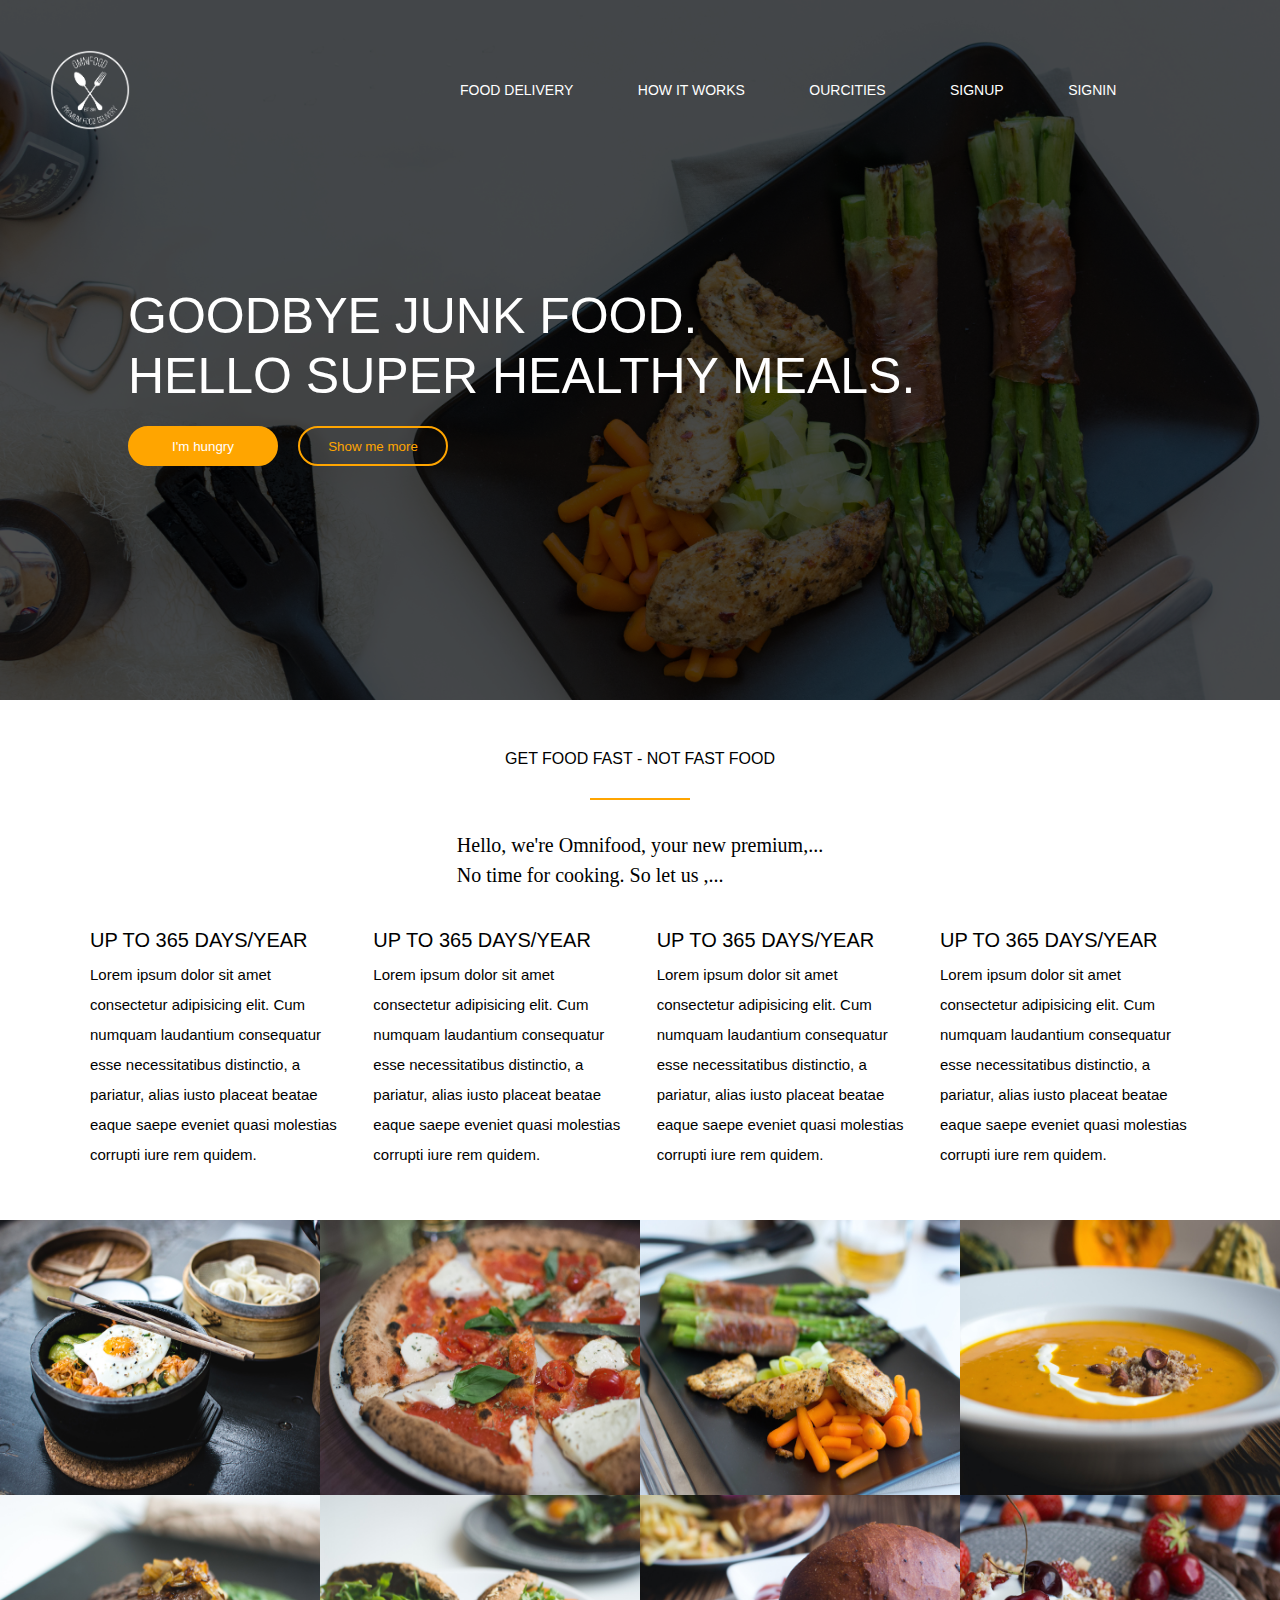
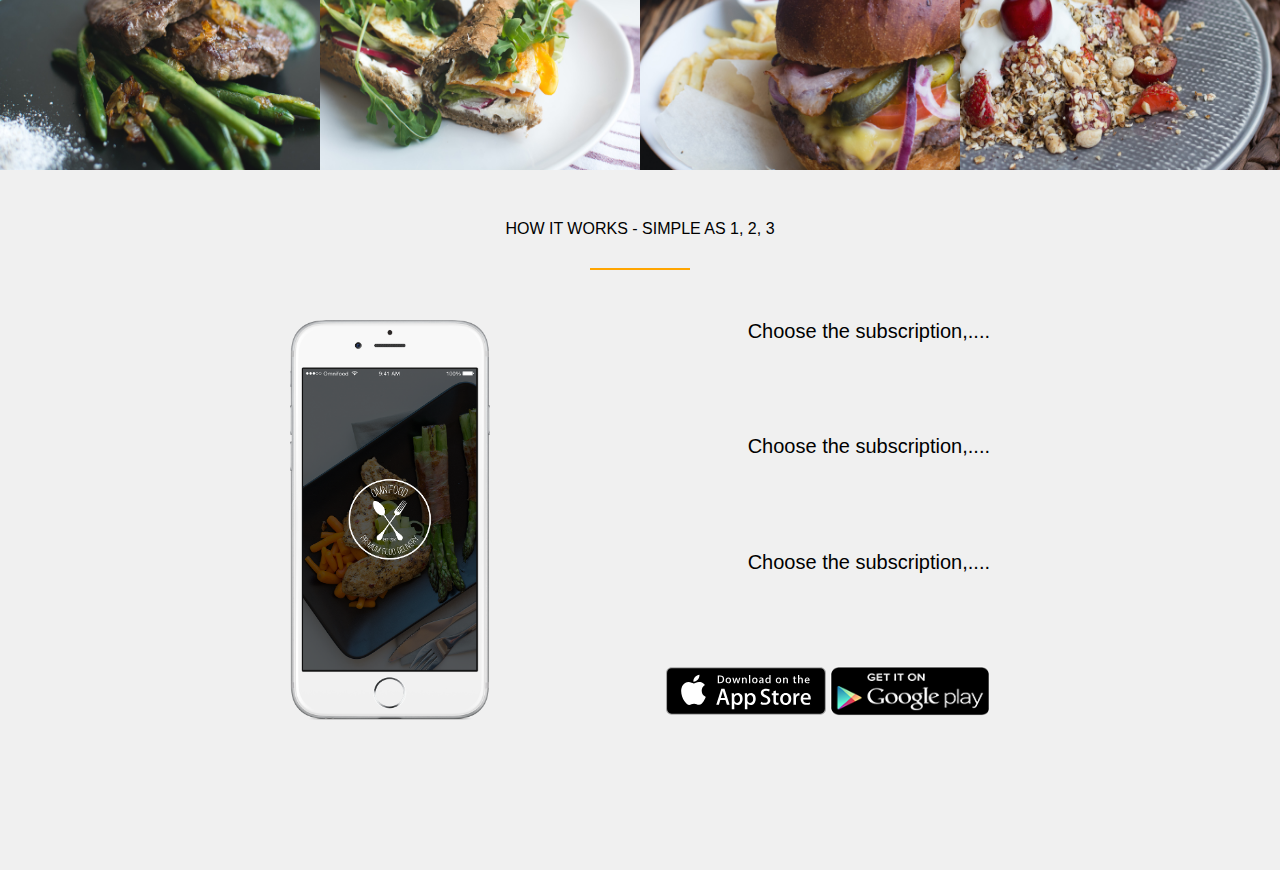
<file: SS2+SS3/index.html>
<!DOCTYPE html>
<html lang="en">

<head>
  <meta charset="UTF-8">
  <meta http-equiv="X-UA-Compatible" content="IE=edge">
  <meta name="viewport" content="width=device-width, initial-scale=1.0">
  <title>Document</title>

  <link rel="stylesheet" href="./index.css">
  <link rel="stylesheet" href="https://cdnjs.cloudflare.com/ajax/libs/font-awesome/6.1.1/css/all.min.css"
    integrity="sha512-KfkfwYDsLkIlwQp6LFnl8zNdLGxu9YAA1QvwINks4PhcElQSvqcyVLLD9aMhXd13uQjoXtEKNosOWaZqXgel0g=="
    crossorigin="anonymous" referrerpolicy="no-referrer" />
</head>

<body>

  <!-- Home Menu -->
  <div class="home-menu">

    <div class="opacity-menu"></div>
    <!-- Navigation -->
    <nav>
      <div class="max-width">

        <div class="logo">
          <a href="#">
            <img src="./image/logo-white.png" alt="Not found">
          </a>
        </div>

        <ul class="menu">
          <li>FOOD DELIVERY</li>
          <li>HOW IT WORKS</li>
          <li>OURCITIES</li>
          <li>SIGNUP</li>
          <li>SIGNIN</li>
        </ul>

      </div>
    </nav>

    <!-- content menu -->
    <div class="content-menu">
      <div class="text">
        <p>GOODBYE JUNK FOOD.</p>
        <p>HELLO SUPER HEALTHY MEALS.</p>
      </div>

      <div class="multi-button">
        <button id="button1">I'm hungry</button>
        <button id="button2">Show me more</button>
      </div>
    </div>


  </div>


  <!-- Home Content -->
  <div class="home-content">
    <div class="max-width">
      <p class="title">GET FOOD FAST - NOT FAST FOOD</p>
      <div class="orange-bar"></div>

      <div class="about">
        <p>Hello, we're Omnifood, your new premium,...</p>
        <p>No time for cooking. So let us ,...</p>
      </div>

      <div class="content-boxes">
        <div class="content-box">
          <i class="fa-solid fa-infinity"></i>
          <p class="title">
            up to 365 days/year
          </p>
          <p>Lorem ipsum dolor sit amet consectetur adipisicing elit. Cum numquam laudantium consequatur esse
            necessitatibus distinctio, a pariatur, alias iusto placeat beatae eaque saepe eveniet quasi molestias
            corrupti iure rem quidem.</p>

        </div>
        <div class="content-box">

          <i class="fa-solid fa-clock-rotate-left"></i>
          <p class="title">
            up to 365 days/year
          </p>
          <p>Lorem ipsum dolor sit amet consectetur adipisicing elit. Cum numquam laudantium consequatur esse
            necessitatibus distinctio, a pariatur, alias iusto placeat beatae eaque saepe eveniet quasi molestias
            corrupti iure rem quidem.</p>

        </div>
        <div class="content-box">
          <i class="fa-solid fa-carrot"></i>
          <p class="title">
            up to 365 days/year
          </p>
          <p>Lorem ipsum dolor sit amet consectetur adipisicing elit. Cum numquam laudantium consequatur esse
            necessitatibus distinctio, a pariatur, alias iusto placeat beatae eaque saepe eveniet quasi molestias
            corrupti iure rem quidem.</p>

        </div>
        <div class="content-box">
          <i class="fa-solid fa-cart-arrow-down"></i>
          <p class="title">
            up to 365 days/year
          </p>
          <p>Lorem ipsum dolor sit amet consectetur adipisicing elit. Cum numquam laudantium consequatur esse
            necessitatibus distinctio, a pariatur, alias iusto placeat beatae eaque saepe eveniet quasi molestias
            corrupti iure rem quidem.</p>

        </div>

      </div>



    </div>
  </div>

  <!-- Home Banner -->
  <div class="home-banner">
    <div class="banner-image"><img src="./image/1.jpg" alt=""></div>
    <div class="banner-image"><img src="./image/2.jpg" alt=""></div>
    <div class="banner-image"><img src="./image/3.jpg" alt=""></div>
    <div class="banner-image"><img src="./image/4.jpg" alt=""></div>
    <div class="banner-image"><img src="./image/5.jpg" alt=""></div>
    <div class="banner-image"><img src="./image/6.jpg" alt=""></div>
    <div class="banner-image"><img src="./image/7.jpg" alt=""></div>
    <div class="banner-image"><img src="./image/8.jpg" alt=""></div>
  </div>


  <!-- Content Guidance -->
  <div class="content-guidance">
    <div class="max-width">
      <p class="title">HOW IT WORKS - SIMPLE AS 1, 2, 3</p>
      <div class="orange-bar"></div>
    </div>

    <div class="guidance">
      <img src="./image/app-iPhone.png" alt="">

      <div class="steps">
        <div class="step">
          <i class="fa-solid fa-1"></i>
          <p>Choose the subscription,....</p>
        </div>
        <div class="step">
          <i class="fa-solid fa-2"></i>
          <p>Choose the subscription,....</p>
        </div>
        <div class="step">
          <i class="fa-solid fa-3"></i>
          <p>Choose the subscription,....</p>
        </div>

        <div class="download">
          <img src="./image/download-app.svg" alt="">
          <img src="./image/download-app-android.png" alt="">
        </div>
      </div>

    </div>
  </div>


</body>

</html>
</file>
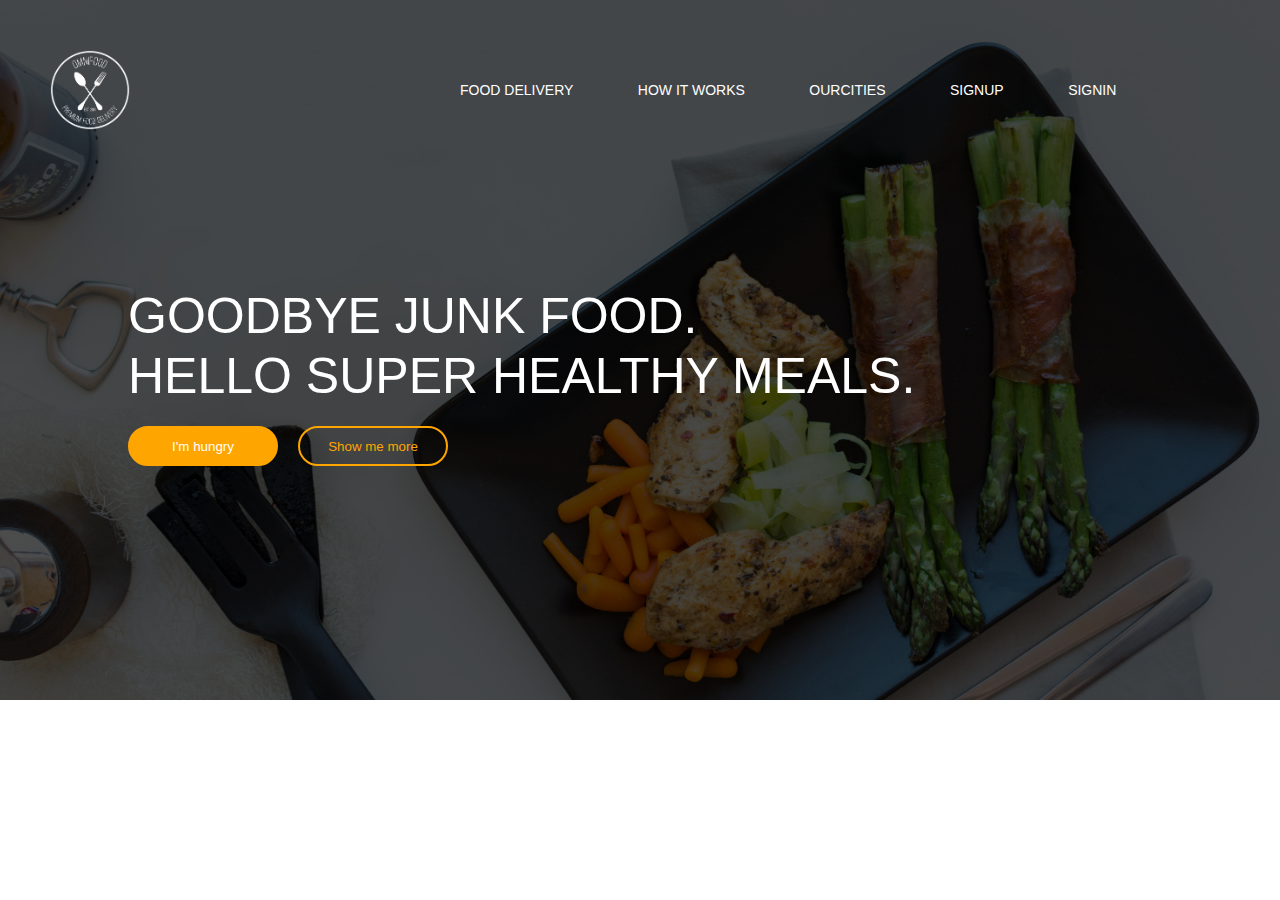
<file: SS2/index.html>
<!DOCTYPE html>
<html lang="en">

<head>
  <meta charset="UTF-8">
  <meta http-equiv="X-UA-Compatible" content="IE=edge">
  <meta name="viewport" content="width=device-width, initial-scale=1.0">
  <title>Document</title>

  <link rel="stylesheet" href="./index.css">
</head>

<body>

  <div class="home-menu">

    <div class="opacity-menu"></div>
    <!-- Navigation -->
    <nav>
      <div class="max-width">

        <div class="logo">
          <a href="#">
            <img src="./image/logo-white.png" alt="Not found">
          </a>
        </div>

        <ul class="menu">
          <li>FOOD DELIVERY</li>
          <li>HOW IT WORKS</li>
          <li>OURCITIES</li>
          <li>SIGNUP</li>
          <li>SIGNIN</li>
        </ul>

      </div>
    </nav>

    <!-- content menu -->
    <div class="content-menu">
      <div class="text">
        <p>GOODBYE JUNK FOOD.</p>
        <p>HELLO SUPER HEALTHY MEALS.</p>
      </div>

      <div class="multi-button">
        <button id="button1">I'm hungry</button>
        <button id="button2">Show me more</button>
      </div>
    </div>


  </div>



</body>

</html>
</file>
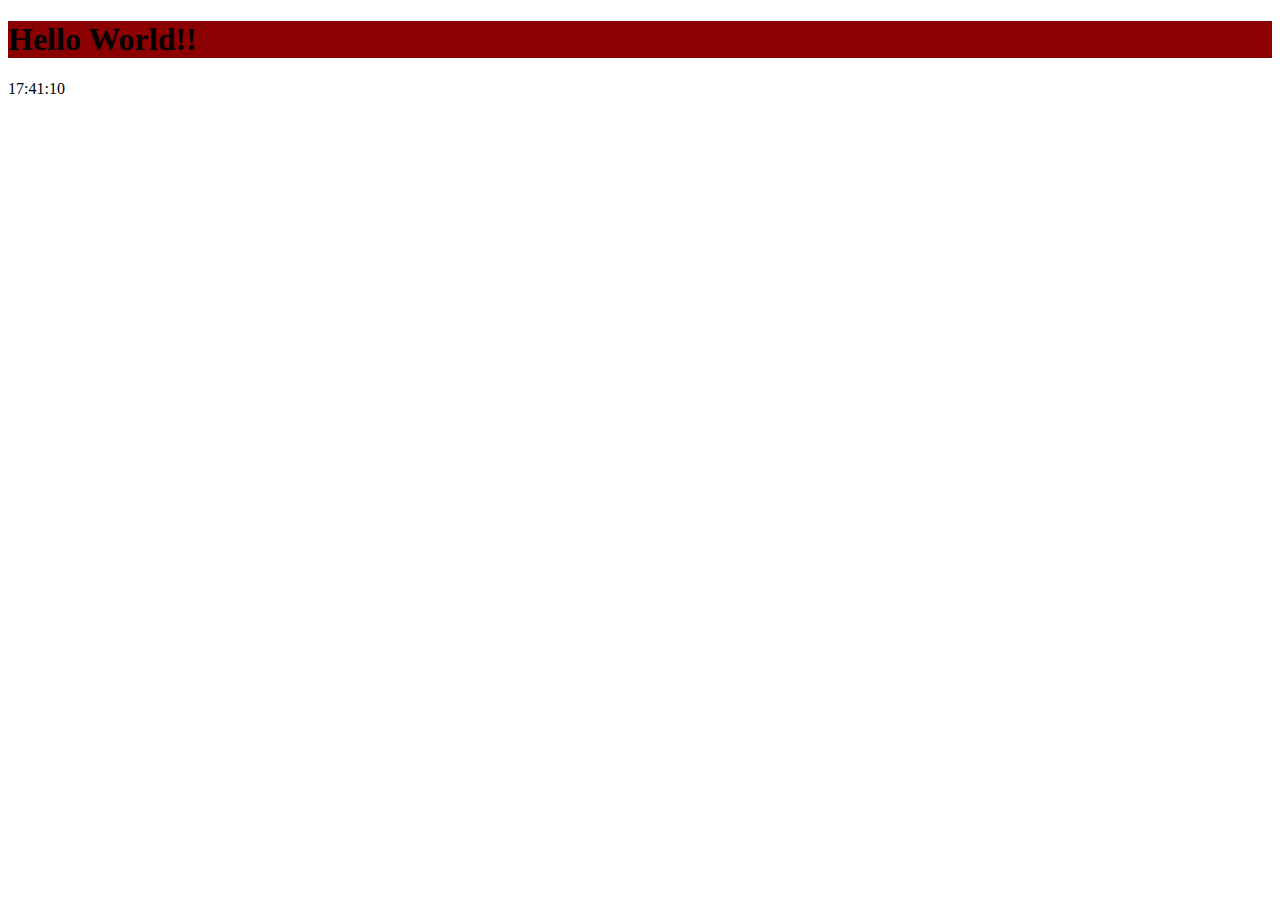
<file: SS7/Chua_bt_checkpoint1/index.html>
<!DOCTYPE html>
<html lang="en">

<head>
  <meta charset="UTF-8">
  <meta http-equiv="X-UA-Compatible" content="IE=edge">
  <meta name="viewport" content="width=device-width, initial-scale=1.0">
  <title>Chữa BT checkpoint 1</title>
  <style>
    #header {
      background-color: darkred;
    }
  </style>
</head>

<body>

  <h1 id="header">Hello World!!</h1>


  <script>
    // Code JS tại đây: Đề ôn tập Javascript


    // Câu 1: number (4-20)
    function findEven(number) {
      if (number >= 4 && number <= 20) { // &&: toán tử trả true khi 2 hoặc nhiều đk đều thỏa mãn
        for (let i = 0; i <= number; i++) {
          if (i % 2 == 0) {
            console.log(i);
          }
        }
      }
    }
    // VD: input: 6 => output: 0, 2,4,6
    findEven(6); // KQ:

    // Câu 2:
    const h1 = document.getElementById("header");
    h1.addEventListener("mouseover", function () {
      h1.style.backgroundColor = "orange"
    })

    h1.addEventListener("mouseout", function () {
      h1.style.backgroundColor = "darkred"
    })



    // Câu 3:
    // C1
    // function numberOneTriangle() {
    //   document.write('1');
    //   document.write('<br>');

    //   document.write('11')
    //   document.write('<br>');
    //   document.write('111')
    //   document.write('<br>');
    //   document.write('1111')
    //   document.write('<br>');
    //   document.write('11111')
    //   document.write('<br>');
    // }

    // C2:
    // function numberOneTriangle(n) {
    //   for (let i = 1; i <= n; i++) {
    //     for (let j = 1; j <= i; j++) {
    //       document.write('1')
    //     }
    //     document.write('<br>')
    //   }
    // }
    // numberOneTriangle(5);



    // Bài 04; 
    const hour = new Date();
    const minute = new Date();
    const second = new Date();

    document.write(`${hour.getHours()}:${minute.getMinutes()}:${second.getSeconds()}`)

  </script>
</body>

</html>
</file>
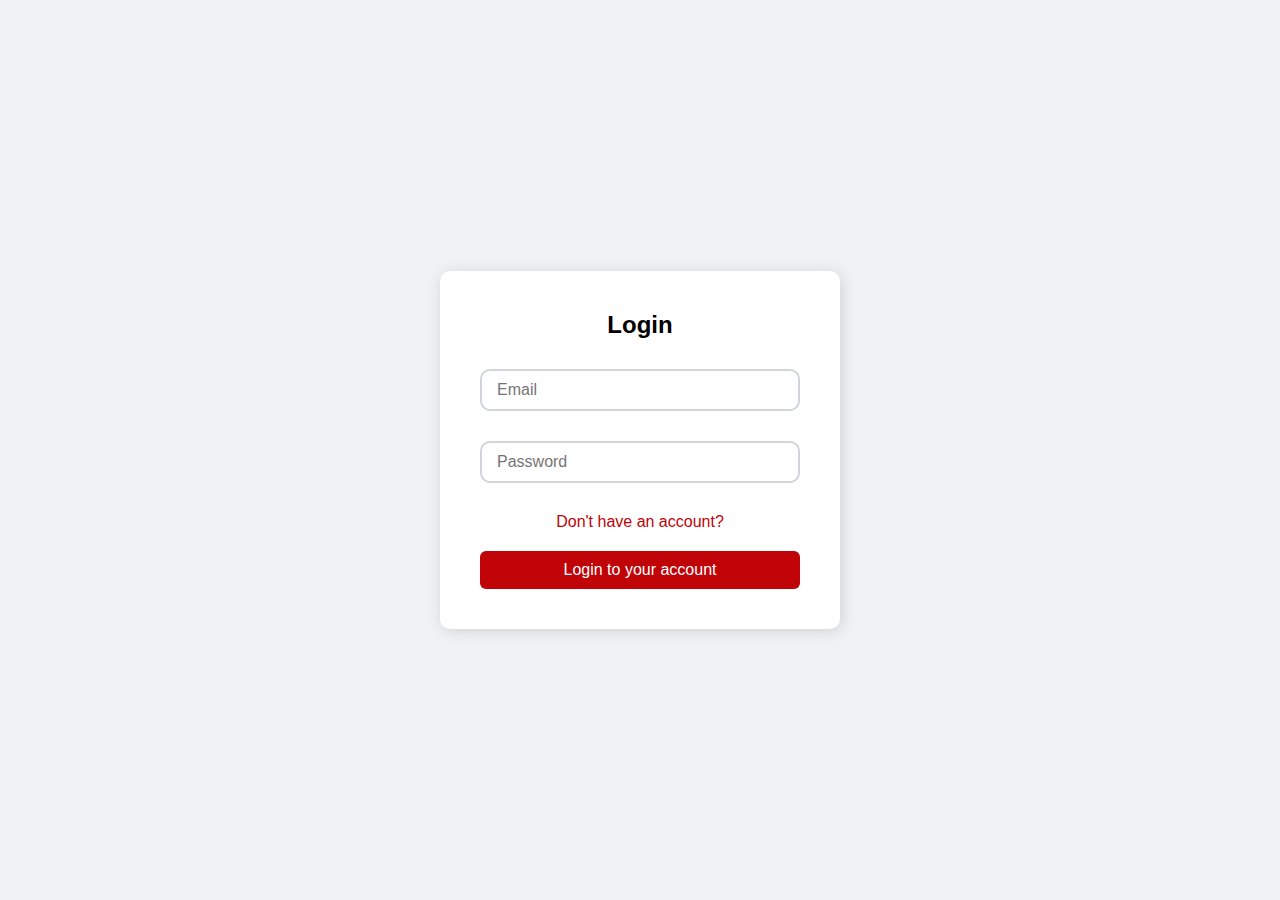
<file: SS14/ecommerce-vanilla-js/login/login.html>
<!DOCTYPE html>
<html lang="en">
  <head>
    <meta charset="UTF-8" />
    <meta http-equiv="X-UA-Compatible" content="IE=edge" />
    <meta name="viewport" content="width=device-width, initial-scale=1.0" />
    <title>Login</title>
    <link rel="stylesheet" href="../account.css" />
  </head>
  <body>
    <div class="account-box">
      <h2>Login</h2>
      <form>
        <div class="user-box">
          <input
            id="email"
            type="text"
            name=""
            required=""
            placeholder="Email"
          />
        </div>
        <div class="user-box">
          <input
            id="password"
            type="password"
            name=""
            required=""
            placeholder="Password"
          />
        </div>
        <div class="action">
          <a class="account" href="../register/register.html"
            >Don't have an account?</a
          >
          <button type="submit">Login to your account</button>
        </div>
      </form>
    </div>
    <script src="./login.js"></script>
  </body>
</html>
</file>
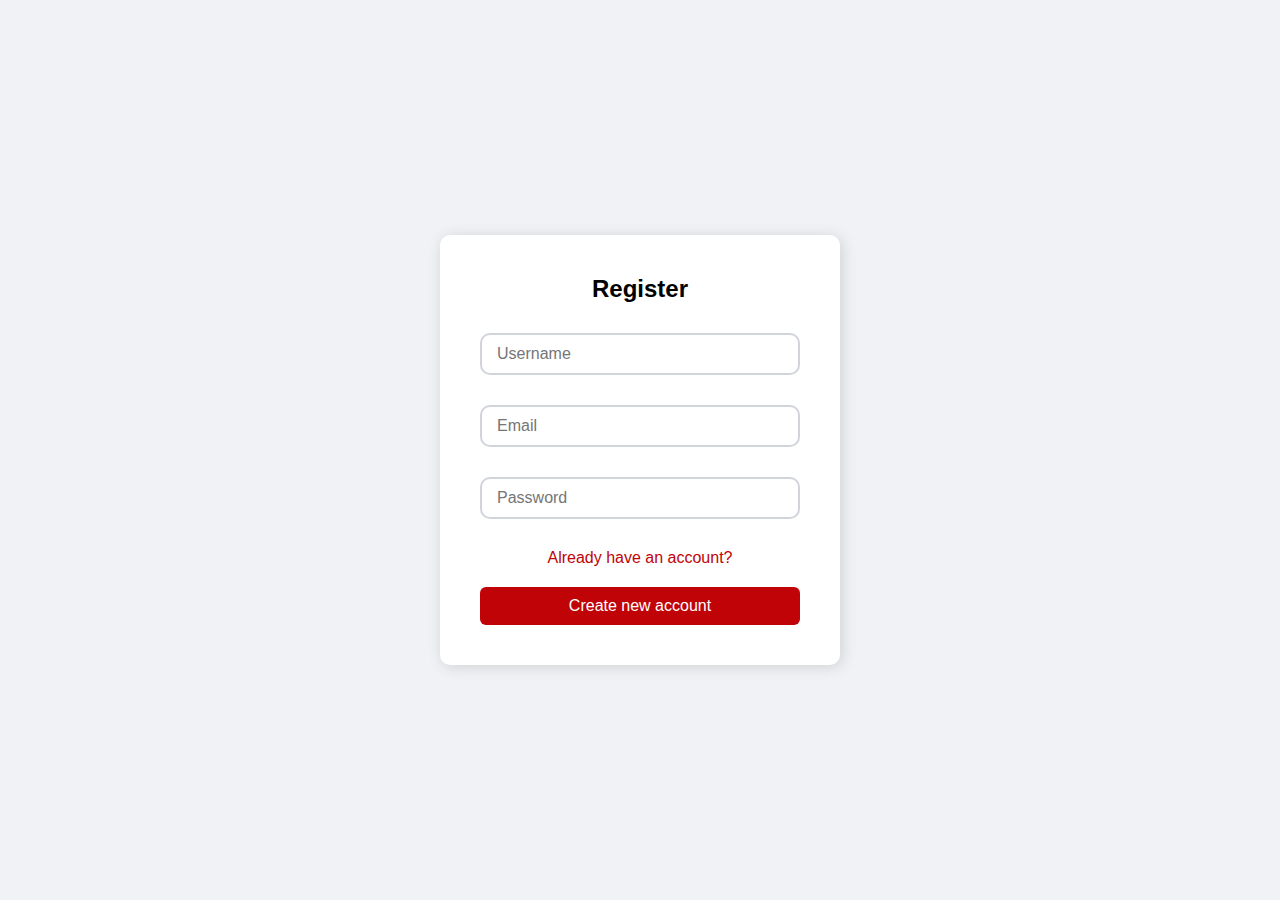
<file: SS14/ecommerce-vanilla-js/register/register.html>
<!DOCTYPE html>
<html lang="en">
  <head>
    <meta charset="UTF-8" />
    <meta http-equiv="X-UA-Compatible" content="IE=edge" />
    <meta name="viewport" content="width=device-width, initial-scale=1.0" />
    <title>Register</title>
    <link rel="stylesheet" href="../account.css" />
  </head>
  <body>
    <div class="account-box">
      <h2>Register</h2>
      <form>
        <div class="user-box">
          <input id="username" type="text" required placeholder="Username" />
        </div>
        <div class="user-box">
          <input id="email" type="text" required placeholder="Email" />
        </div>
        <div class="user-box">
          <input
            id="password"
            type="password"
            required
            placeholder="Password"
          />
        </div>
        <div class="action">
          <a class="account" href="../login/login.html"
            >Already have an account?</a
          >
          <button type="submit">Create new account</button>
        </div>
      </form>
    </div>
    <script src="./register.js"></script>
  </body>
</html>
</file>
<file: SS2+SS3/index.css>
/* Ép kiểu trang web */
* {
  margin: 0px;
  padding: 0px;
  box-sizing: border-box;
  font-family: Arial, Helvetica, sans-serif;
}


/* Style chung */
.max-width {
  max-width: 1300px;
  padding: 50px;
  margin: 0 auto;
}

.home-menu {
  background-image: url(./image/hero.jpg);
  height: 700px;
  background-size: cover;

  position: relative;
  /* Để làm mốc tầng đầu tiên*/
}

nav .max-width {
  display: flex;
  justify-content: space-between;
}

.menu li {
  display: inline-block;
  padding: 0px 30px;
  color: white;
  font-size: 14px;

}

.max-width .logo img {
  width: 80px;
  height: 80px;
}

.max-width .menu {
  width: 800px;
  line-height: 80px;

  z-index: 3;
}


/* style background làm mờ */
.opacity-menu {
  background-color: black;
  height: 100%;
  width: 100%;
  opacity: 0.7;

  position: absolute;
  z-index: 2;
}


.home-menu .logo {
  z-index: 3;
}


/* Content-menu */
.content-menu {
  width: 800px;
  height: 200px;
  margin-left: 10%;
  margin-top: 8%;
  color: white;


  position: relative;
  z-index: 3;
}

.content-menu .text p {
  font-size: 50px;
  font-weight: 100;
  font-family: Arial, Helvetica, sans-serif;
  line-height: 60px;
}

.content-menu .multi-button {
  width: 320px;
  margin-top: 20px;
  display: flex;
  justify-content: space-between;
}

.multi-button #button1 {
  width: 150px;
  height: 40px;
  outline: none;
  cursor: pointer;
  border: 2px solid orange;
  color: white;
  background: orange;
  border-radius: 30px;
}

.multi-button #button2 {
  width: 150px;
  height: 40px;
  outline: none;
  cursor: pointer;
  border: 2px solid orange;
  color: orange;
  background: transparent;
  border-radius: 30px;
}

#button1:active {
  transform: scale(1.3);
}

#button2:active {
  transform: scale(1.3);
}

.content-menu button {
  transition: all 1s;
}


.max-width .orange-bar {
  width: 100px;
  height: 2px;
  background-color: orange;
  margin-top: 30px;
}


/* Home content */

.home-content .max-width {
  display: flex;
  flex-direction: column;
  align-items: center;
  /* danh cho chieu ngang */
}

.home-content .max-width .about {
  margin-top: 30px;
}

.max-width .about p {
  font-family: 'Times New Roman', Times, serif;
  font-size: 20px;
  line-height: 30px;
  font-weight: 300;
}


/* content box */
.home-content .max-width .content-boxes {
  margin: 0px auto;
  margin-top: 30px;
  width: 1100px;
  display: flex;
  justify-content: space-between;
}

.content-boxes .content-box {
  width: 250px;
  height: fit-content;
}

.home-content .content-box i {
  color: orange;
  font-size: 50px;
  line-height: 70px;
}

.home-content .content-box p {
  font-family: Arial, Helvetica, sans-serif;
  font-size: 15px;
  line-height: 30px;
  font-weight: 100;

}

.home-content .content-box .title {
  font-size: 20px;
  text-align: left;
  line-height: 40px;
  font-weight: 200;
  text-transform: uppercase;
}


/* Home Banner */
.home-banner {
  width: 100%;
  margin-top: 30px;
  margin: 0px auto;

  display: flex;
  flex-wrap: wrap;
}

.home-banner .banner-image {
  width: 25%;
  height: 275px;

}

.home-banner .banner-image img {
  width: 100%;
  height: 275px;
  border: none;
  /* display: block; */

}


/* Content Guidance */
.content-guidance {
  width: 100%;
  height: 700px;
  background-color: rgb(240, 240, 240);
}

.content-guidance .max-width {
  display: flex;
  flex-direction: column;
  align-items: center;
}


.content-guidance .guidance {
  width: 700px;
  height: fit-content;
  margin: 0px auto;
  display: flex;
  justify-content: space-between;
}

.guidance img {
  width: 200px;
  height: 400px;
}

.guidance .steps {
  /* width: 500px; */
  display: flex;
  flex-direction: column;
  justify-content: space-between;
}

.steps .step {
  display: flex;
  align-items: center;
  justify-content: space-between;
}

.steps .step i {
  font-size: 50px;
  color: orange;
}

.steps .step p {
  font-family: Arial, Helvetica, sans-serif;
  margin-left: 20px;
  font-size: 20px;
  font-weight: 100;
}

.steps .download img {
  width: 160px;
  height: 50px;
}
</file>
<file: SS2/index.css>
/* Ép kiểu trang web */
* {
  margin: 0px;
  padding: 0px;
  box-sizing: border-box;
  font-family: Arial, Helvetica, sans-serif;
}


/* Style chung */
.max-width {
  max-width: 1300px;
  padding: 50px;
  margin: 0 auto;
}

.home-menu {
  background-image: url(./image/hero.jpg);
  height: 700px;
  background-size: cover;

  position: relative;
  /* Để làm mốc tầng đầu tiên*/
}

nav .max-width {
  display: flex;
  justify-content: space-between;
}

.menu li {
  display: inline-block;
  padding: 0px 30px;
  color: white;
  font-size: 14px;

}

.max-width .logo img {
  width: 80px;
  height: 80px;
}

.max-width .menu {
  width: 800px;
  line-height: 80px;

  z-index: 3;
}


/* style background làm mờ */
.opacity-menu {
  background-color: black;
  height: 100%;
  width: 100%;
  opacity: 0.7;

  position: absolute;
  z-index: 2;
}


.home-menu .logo {
  z-index: 3;
}


/* Content-menu */
.content-menu {
  width: 800px;
  height: 200px;
  margin-left: 10%;
  margin-top: 8%;
  color: white;


  position: relative;
  z-index: 3;
}

.content-menu .text p {
  font-size: 50px;
  font-weight: 100;
  font-family: Arial, Helvetica, sans-serif;
  line-height: 60px;
}

.content-menu .multi-button {
  width: 320px;
  margin-top: 20px;
  display: flex;
  justify-content: space-between;
}

.multi-button #button1 {
  width: 150px;
  height: 40px;
  outline: none;
  cursor: pointer;
  border: 2px solid orange;
  color: white;
  background: orange;
  border-radius: 30px;
}

.multi-button #button2 {
  width: 150px;
  height: 40px;
  outline: none;
  cursor: pointer;
  border: 2px solid orange;
  color: orange;
  background: transparent;
  border-radius: 30px;
}

#button1:active {
  transform: scale(1.3);
}

#button2:active {
  transform: scale(1.3);
}

.content-menu button {
  transition: all 1s;
}
</file>
<file: SS14/ecommerce-vanilla-js/account.css>
* {
  margin: 0;
  padding: 0;
  box-sizing: border-box;
}

body {
  margin: 0;
  padding: 0;
  min-height: 100vh;
  background: #f0f2f5;
  font-family: Arial, Helvetica, sans-serif;
  color: black;
}

.account-box {
  position: absolute;
  top: 50%;
  left: 50%;
  width: 400px;
  padding: 40px;
  transform: translate(-50%, -50%);
  background: white;
  box-sizing: border-box;
  box-shadow: 2px 2px 15px #00000023;
  border-radius: 10px;
}

.account-box h2 {
  margin: 0 0 30px;
  padding: 0;
  text-align: center;
}

.account-box .user-box input {
  width: 100%;
  padding: 10px 15px;
  font-size: 16px;
  margin-bottom: 30px;
  border: 2px solid #d1d5db;
  border-radius: 10px;
  outline: none;
  background: transparent;
  transition: 0.3s;
}

.account-box .user-box input:focus {
  border: 2px solid #c00307;
}

.account-box form button {
  display: inline-block;
  padding: 10px 20px;
  background: #c00307;
  color: white;
  border-radius: 6px;
  font-size: 16px;
  text-decoration: none;
  transition: 0.3s;
  margin-top: 20px;
}

.account-box form button:hover {
  filter: brightness(115%);
}

.action {
  display: flex;
  flex-direction: column;
  text-align: center;
}

.account {
  text-decoration: none;
  color: #c00307;
}

.account:hover {
  text-decoration: underline;
}

button {
  border: none;
  cursor: pointer;
  background: none;
}
</file>
